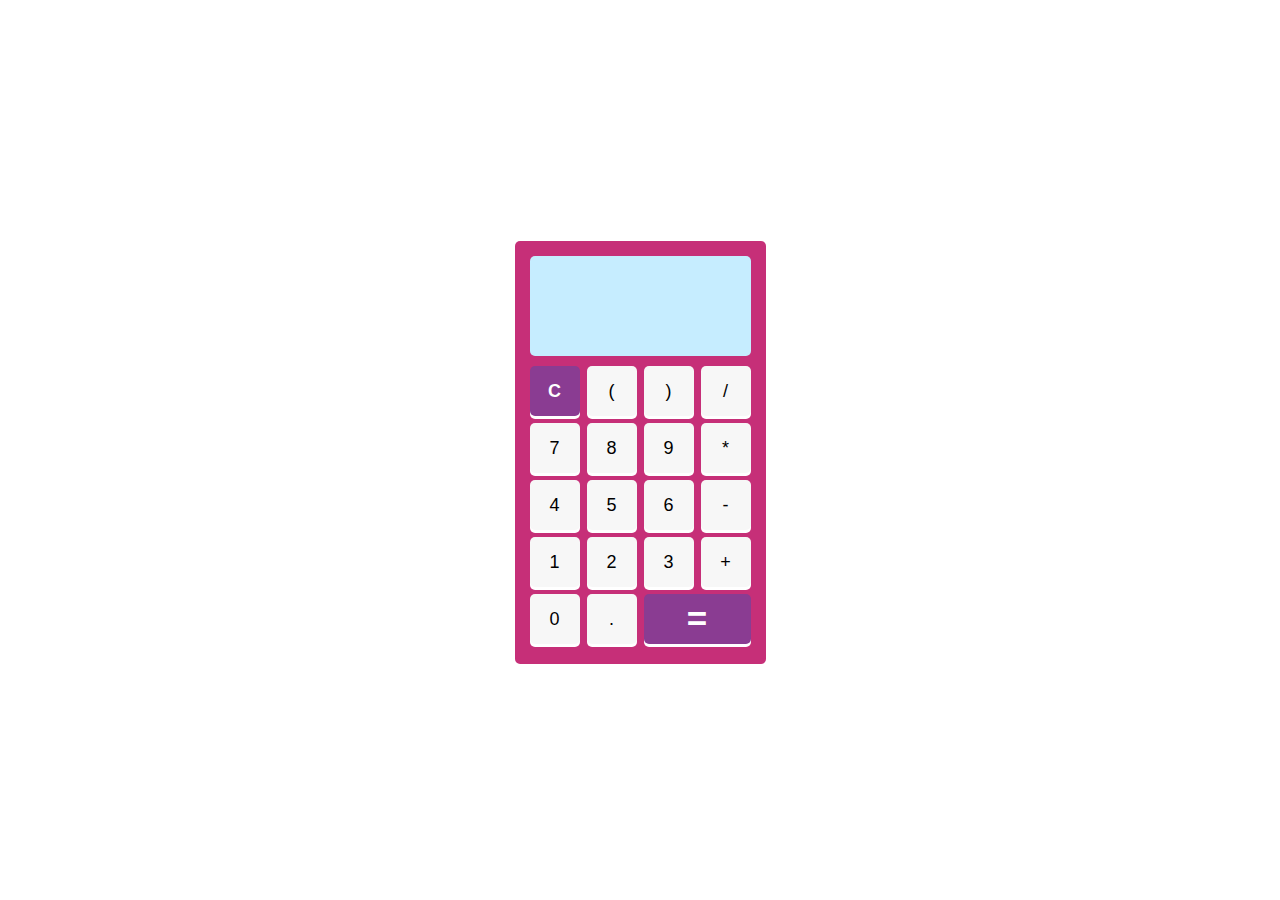
<file: CALCULATRICE/index.html>
<!DOCTYPE html>
<html lang="en">

<head>
    <meta charset="UTF-8">
    <meta name="viewport" content="width=device-width, initial-scale=1.0">
    <link rel="stylesheet" href="./style.css">
    <title>Calculatrice</title>
</head>

<body>
    <div class="calculatrice">
        <div class="ecran"></div>
        <div class="touches">
            <button data-key="8" class="bouton">C</button>
            <button data-key="53" class="bouton">(</button>
            <button data-key="219" class="bouton">)</button>
            <button data-key="111" class="bouton">/</button>
            <button data-key="103" class="bouton">7</button>
            <button data-key="104" class="bouton">8</button>
            <button data-key="105" class="bouton">9</button>
            <button data-key="106" class="bouton">*</button>
            <button data-key="100" class="bouton">4</button>
            <button data-key="101" class="bouton">5</button>
            <button data-key="102" class="bouton">6</button>
            <button data-key="109" class="bouton">-</button>
            <button data-key="97" class="bouton">1</button>
            <button data-key="98" class="bouton">2</button>
            <button data-key="99" class="bouton">3</button>
            <button data-key="107" class="bouton">+</button>
            <button data-key="96" class="bouton">0</button>
            <button data-key="110" class="bouton">.</button>
            <button data-key="13" class="bouton">=</button>
        </div>
    </div>
    <script src="script.js"></script>
</body>

</html>
</file>
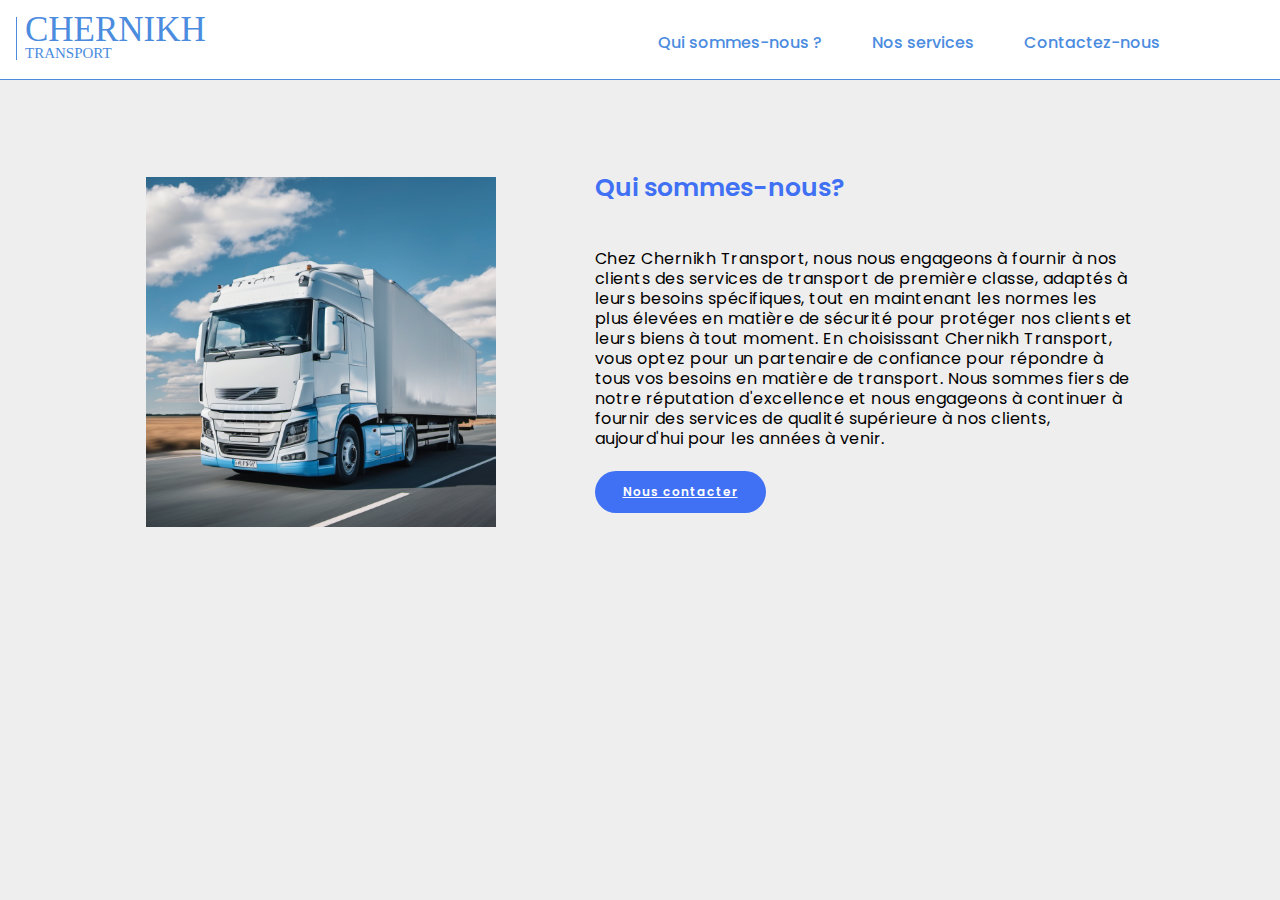
<file: CHERNIKH/index.html>
<!DOCTYPE html>
<html>
    <html lang="fr">
        <head>     
            <title>CHERNIKH</title>
            <!-- <meta http-equiv="X-UA-Compatible" content="IE=edge"> -->
            <meta name="viewport" content="width=device-width, initial-scale=1.0">
            <meta charset="utf-8">
            <link href="css/index.css" media="all" rel="stylesheet" type="text/css"/>
            <link href="css/style.css" media="all" rel="stylesheet" type="text/css"/>
            <link href="https://fonts.googleapis.com/css2?family=Poppins:ital,wght@0,100;0,200;0,300;0,400;0,500;0,600;0,700;0,800;0,900;1,100;1,200;1,300;1,400;1,500;1,600;1,700;1,800;1,900&display=swap" rel="stylesheet">
            <link rel="stylesheet" href="https://cdnjs.cloudflare.com/ajax/libs/font-awesome/6.5.1/css/all.min.css" integrity="sha512-DTOQO9RWCH3ppGqcWaEA1BIZOC6xxalwEsw9c2QQeAIftl+Vegovlnee1c9QX4TctnWMn13TZye+giMm8e2LwA==" crossorigin="anonymous" referrerpolicy="no-referrer" />
            <link rel="stylesheet" href="swiper-bundle.min.css">
        </head>
        <body>
            <header>        
                <div class="logo">
                    <div class="vertical-line"></div>
                    <div class="text_logo"> <p class="logo-heading">CHERNIKH</p>
                    <p class="logo-subheading">TRANSPORT</p></div>
                </div>
                <nav>
                    <ul>
                        <a href="index.html">Qui sommes-nous ?</a>
                        <a href="services.html">Nos services</a>
                        <a href="contact.html">Contactez-nous</a>  
                    </ul>
                    <div id="icons"></div>
                </nav>
            </header>

               <section class="about-us">
                <div class="about">
                    <img src="./camion.png"/>
                    <div class="text">
                    <h1>Qui sommes-nous?</h1>
                    <br>
                    <p class="text">
                        Chez Chernikh Transport, nous nous engageons à fournir à nos clients des services de transport de première classe, adaptés 
                        à leurs besoins spécifiques, tout en maintenant les normes les plus élevées en matière de sécurité pour protéger nos clients
                        et leurs biens à tout moment. En choisissant Chernikh Transport, vous optez pour un partenaire de confiance pour répondre 
                        à tous vos besoins en matière de transport. Nous sommes fiers de notre réputation d'excellence et nous engageons à continuer
                        à fournir des services de qualité supérieure à nos clients, aujourd'hui pour les années à venir.
                    </p>
                    <a href="contact.html" class="contact">Nous contacter</a>
                  </div>
                </div>
              </section>

            <script src="js/script.js"></script>
        </body>
        </html>
</file>
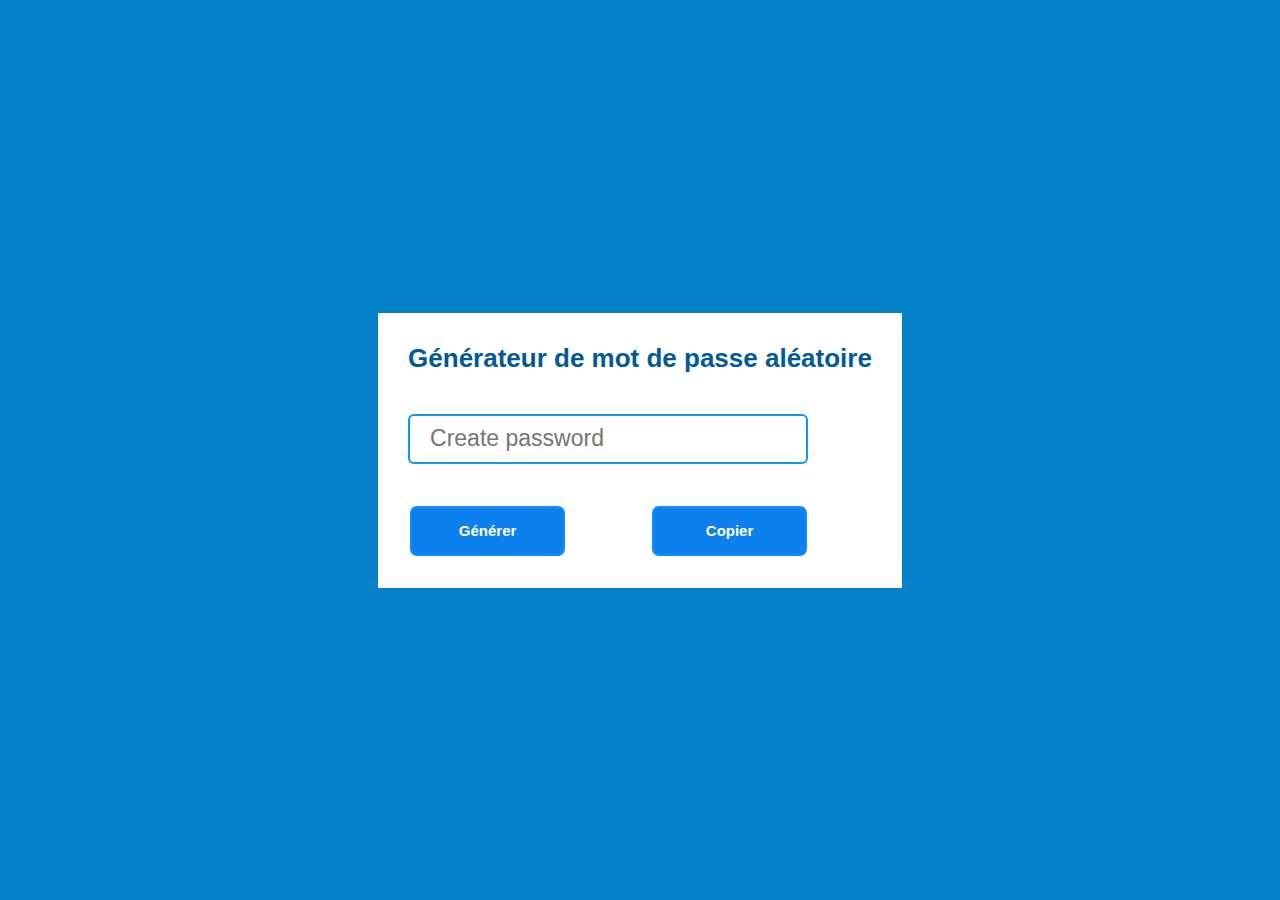
<file: random password.html>
<!DOCTYPE html>
<html lang="fr">

<head>
    <style>
        * {
            margin: 0;
            padding: 0;
            user-select: none;
            box-sizing: border-box;
        }

        body {
            background-color: #0581ca;
            justify-content: center;
            align-items: center;
            display: flex;
            min-height: 100vh;
        }

 .box{
   background-color: white;
   padding-top: 30px;
   padding: 30px;
 
 }
 .box h2{
   margin-bottom: 40px;
   text-align: center;
   font-size: 26px;
   color: #015a96;
   font-family: sans-serif;
 }

        input {
          padding: 20px;
            user-select: none;
            height: 50px;
            width: 400px;
            border-radius: 6px;
            border: none;
            border: 2px solid rgb(13, 152, 245);
            outline: none;
            font-size: 22px;
        }
        input::placeholder{
          font-size: 23px;
        } 
 
        #button {
            font-family: sans-serif;
            font-size: 15px;
   
            margin-top: 40px;
            border: 2px solid rgb(20, 139, 250);
            width: 155px;
            height: 50px;
            text-align: center;
            background-color: #0c81ee;
            display: flex;
            color: rgb(255, 255, 255);
            justify-content: center;
            align-items: center;
            cursor: pointer;
            border-radius: 7px;
     
         
        }
 .btn2{
   margin-left: 85px
 }

        #button:hover {
            color: white;
            background-color: black;
        }
 
    </style>
	
    <meta charset="UTF-8">
    <meta name="viewport" content="width=device-width, initial-scale=1.0">
    <title>Générateur de mot de passe</title>
</head>

<body>
    <div class="body">
    
 <div class="box">
     <h2>Générateur de mot de passe aléatoire</h2>
        <input type="text" name="" placeholder="Create password" id="password" readonly>
        
 
        <table>
          <th><div id="button" class="btn1"onclick="genPassword()">Générer</div></th>
          <th><a  id="button" class="btn2" onclick="copyPassword()">Copier</a></th>
        </table>
    </div>
    </div>
</body>
<script>
    var password=document.getElementById("password");
    function genPassword() {
        var chars = "0123456789abcdefghijklmnopqrstuvwxyz!@#$%^&*()ABCDEFGHIJKLMNOPQRSTUVWXYZ";
        var passwordLength = 12;
        var password = "";
        for (var i = 0; i <= passwordLength; i++) {
            var randomNumber = Math.floor(Math.random() * chars.length);
            password += chars.substring(randomNumber, randomNumber +1);
        }
        document.getElementById("password").value = password;

    }
    function copyPassword() {
  var copyText = document.getElementById("password");
  copyText.select();
  copyText.setSelectionRange(0, 999);
  document.execCommand("copy");
  
}

</script>

</html>
</file>
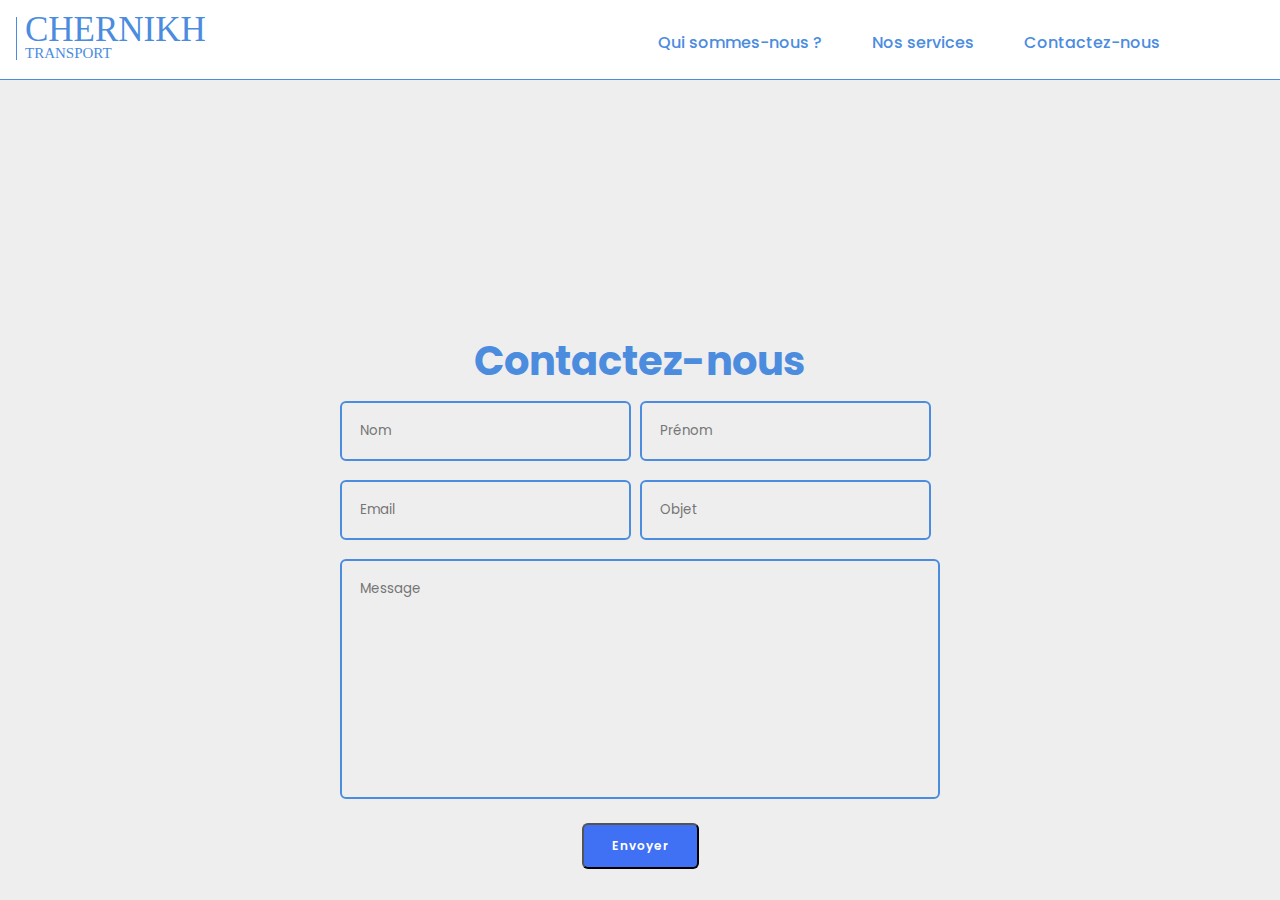
<file: CHERNIKH/contact.html>
<!DOCTYPE html>
<html>
    <html lang="fr">
    <head>        
        <title>Contact</title>
        <meta name="viewport" content="width=device-width, initial-scale=1.0">
        <meta charset="utf-8">
        <link href="css/contact.css" media="all" rel="stylesheet" type="text/css"/>
        <link href="css/style.css" media="all" rel="stylesheet" type="text/css"/>
    </head>
    <header>        
        <div class="logo">
            <div class="vertical-line"></div>
            <div class="text_logo"> <p class="logo-heading">CHERNIKH</p>
            <p class="logo-subheading">TRANSPORT</p></div>
        </div>
        <nav>
            <ul>
                <a href="index.html">Qui sommes-nous ?</a>
                <a href="services.html">Nos services</a>
                <a href="contact.html">Contactez-nous</a>  
            </ul>
            <div id="icons"></div>
        </nav>
    </header>

    <body>
        <section class="contact">
            <h2>Contactez-nous</h2>
            <form action="#">
                <div class="form-group">
                <div class="input-box">
                    <div class="input-field field">
                        <input type="text" placeholder="Nom" id="nom" class="item" autocomplete="off">
                    </div>
                </div>
                <div class="input-box">
                    <div class="input-field field">
                        <input type="text" placeholder="Prénom" id="prenom" class="item" autocomplete="off">
                    </div>
                </div>
                </div>
                <div class="form-group">
                <div class="input-box">
                    <div class="input-field field">
                        <input type="email" placeholder="Email" id="email" class="item" autocomplete="off">
                    </div>
                </div>
                <div class="input-box">
                    <div class="input-field field">
                        <input type="text" placeholder="Objet" id="objet" class="item" autocomplete="off">
                    </div>
                </div>
                </div>
                <div class="textarea-field field">
                    <textarea name="" id="message" cols="30" rows="10" placeholder="Message" class="item" autocomplete="off"></textarea>
                </div>

                <button type="submit">Envoyer</button>
            </form>
        </section>


        <script src="https://smtpjs.com/v3/smtp.js"></script>
        <script src="js/script.js"></script>
    </body>
</html>
</file>
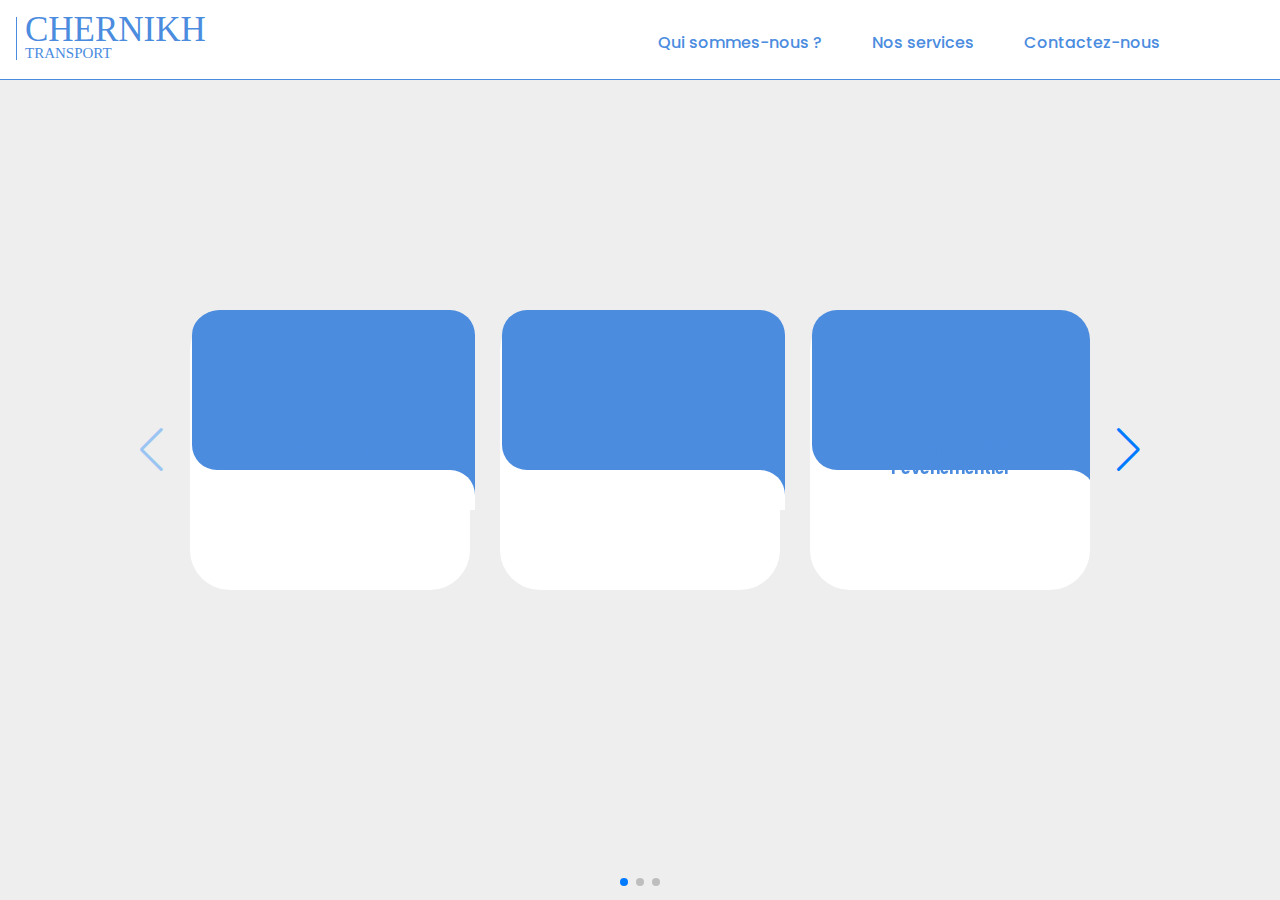
<file: CHERNIKH/services.html>
<!DOCTYPE html>
<html>
    <html lang="fr">
        <head>     
            <title>CHERNIKH</title>
            <!-- <meta http-equiv="X-UA-Compatible" content="IE=edge"> -->
            <meta name="viewport" content="width=device-width, initial-scale=1.0">
            <meta charset="utf-8">
            <link href="css/style.css" media="all" rel="stylesheet" type="text/css"/>
            <link href="https://fonts.googleapis.com/css2?family=Poppins:ital,wght@0,100;0,200;0,300;0,400;0,500;0,600;0,700;0,800;0,900;1,100;1,200;1,300;1,400;1,500;1,600;1,700;1,800;1,900&display=swap" rel="stylesheet">
            <link rel="preconnect" href="https://fonts.gstatic.com" crossorigin>
            <link rel="stylesheet" href="https://cdnjs.cloudflare.com/ajax/libs/font-awesome/6.5.1/css/all.min.css" integrity="sha512-DTOQO9RWCH3ppGqcWaEA1BIZOC6xxalwEsw9c2QQeAIftl+Vegovlnee1c9QX4TctnWMn13TZye+giMm8e2LwA==" crossorigin="anonymous" referrerpolicy="no-referrer" />
            <link rel="stylesheet" href="swiper-bundle.min.css">
        </head>
            <header>        
                <div class="logo">
                    <div class="vertical-line"></div>
                    <div class="text_logo"> <p class="logo-heading">CHERNIKH</p>
                    <p class="logo-subheading">TRANSPORT</p></div>
                </div>
                <nav>
                    <ul>
                        <a href="index.html">Qui sommes-nous ?</a>
                        <a href="services.html">Nos services</a>
                        <a href="contact.html">Contactez-nous</a>  
                    </ul>
                    <div id="icons"></div>
                </nav>
            </header>

  <!-- Demo styles -->
  <style>
    html,
    body {
      position: relative;
      height: 100%;
    }

    body {
      background: #eee;
      font-family: Helvetica Neue, Helvetica, Arial, sans-serif;
      font-size: 14px;
      color: #000;
      margin: 0;
      padding: 0;
    }

    .swiper {
      width: 900px;
      height: 280px;
      border-radius: 30px;
    }

    .swiper-slide {
      text-align: center;
      font-size: 18px;
      background: #fff;
      border-radius: 40px;
      display: flex;
      justify-content: center;
      align-items: center;
    }
    .slide-content{
    margin: 0 40px ;
    }
 .image-content,
.card-content{
    display: flex;
    flex-direction: column;
    align-items: center;
    padding: 10px 14px;
}
.image-content{
    position: relative;
    row-gap: 5px;
    padding: 25px 0;
} 

 .card-image{
    position: relative;
    height: 150px;
    width: 150px;
    padding: 3px;
} .overlay{
    position: absolute;
    margin-left: -42%;
    margin-top: -27%;
    left: 0;
    top: 0;
    height: 160px;
    width: 283px;
    background-color: #4b8cdf;
    border-radius: 25px 25px 0 25px;
}
.overlay::before,.overlay::after{
    content: '';
    position: absolute;
    margin-bottom: 7%;
    right: 0;
    bottom: -60px;
    height: 40px;
    width: 40px;
    background-color: #4b8cdf ;
}
.overlay::after{
    border-radius: 0 25px 0 0;
    background-color: #fff;
}

h5{
  color: #4b8cdf;
  margin-top: 40%;
  /* white-space : nowrap; */
  text-align: center;
}
.card-image #card-img{
    display: inline-flex;
    justify-content: center;
    align-items: center;
} 
.swiper-button-next {
    margin-right: 10%; /* Ajoutez la marge souhaitée */
}
.swiper-button-prev {
    margin-left: 10%; /* Ajoutez la marge souhaitée */
}
  </style>

<body>
  <!-- Swiper -->
  <div class="swiper mySwiper">
    <div class="swiper-wrapper">
      <div class="swiper-slide">

        <div class="slide-content">
          <div class="card-wrapper swiper-wrapper">
                  <div class="image-content">
                    <span class="overlay"></span>
                      <div class="card-image">
                        <i class="fa-solid fa-truck-fast" style="color: #fff;  font-size: 3rem;"></i>
                        <h5>Transport urgent</h5>
                      </div>
                    </div>
            </div>
          </div>

      </div>
      <div class="swiper-slide">
        
        <div class="slide-content">
          <div class="card-wrapper swiper-wrapper">
                  <div class="image-content">
                    <span class="overlay"></span>
                      <div class="card-image">
                        <i class="fa-solid fa-bus" style="color: #fff;  font-size: 3rem;"></i>
                        <h5>Navettes</h5>
                      </div>
                    </div>
            </div>
          </div>
 
      </div>
      <div class="swiper-slide">

        <div class="slide-content">
          <div class="card-wrapper swiper-wrapper">
                  <div class="image-content">
                    <span class="overlay"></span>
                      <div class="card-image">
                        <i class="fa-regular fa-calendar" style="color: #fff;  font-size: 3rem;"></i>
                        <h5>Transport lié à l’événementiel</h5>
                      </div>
                    </div>
            </div>
          </div>

      </div>
      <div class="swiper-slide">
        
        <div class="slide-content">
          <div class="card-wrapper swiper-wrapper">
                  <div class="image-content">
                    <span class="overlay"></span>
                      <div class="card-image">
                        <i class="fa-solid fa-map-location-dot" style="color: #fff;  font-size: 3rem;"></i>
                        <h5>Distribution à l'échelle régionale et nationale</h5>
                      </div>
                    </div>
            </div>
          </div>

      </div>
      <div class="swiper-slide">
        
        <div class="slide-content">
          <div class="card-wrapper swiper-wrapper">
                  <div class="image-content">
                    <span class="overlay"></span>
                      <div class="card-image">
                        <i class="fa-solid fa-pallet" style="color: #fff;  font-size: 3rem;"></i>
                        <h5>Fret palettisé</h5>
                      </div>
                    </div>
            </div>
          </div>

      </div>
      <!-- <div class="swiper-slide">Slide 7</div>
      <div class="swiper-slide">Slide 8</div>
      <div class="swiper-slide">Slide 9</div> -->
    </div>
   </div>
   <div class="swiper-button-next"></div>
    <div class="swiper-button-prev"></div>
    <div class="swiper-pagination"></div>
  <!-- Swiper JS -->
  <script src="https://cdn.jsdelivr.net/npm/swiper@11/swiper-bundle.min.js"></script>

  <!-- Initialize Swiper -->
  <script>
    var swiper = new Swiper(".mySwiper", {
      slidesPerView: 3,
      spaceBetween: 30,
      keyboard: {
        enabled: true,
      },
      pagination: {
        el: ".swiper-pagination",
        clickable: true,
      },
      navigation: {
        nextEl: ".swiper-button-next",
        prevEl: ".swiper-button-prev",
      },
    });
  </script>
</body>

</html>
</file>
<file: CALCULATRICE/style.css>
* {
  padding: 0;
  margin: 0;
  box-sizing: border-box;
}

body {
  max-width: 100vw;
  height: 100vh;
  display: flex;
  justify-content: center;
  align-items: center;
  font-family: sans-serif;
}

.calculatrice {
  background-color: #c62f78;
  display: flex;
  flex-direction: column;
  padding: 15px;
  border-radius: 5px;
  box-shadow: 0 5px #c62f78;
}

.ecran {
  width: 100%;
  height: 100px;
  background-color: rgb(198, 237, 255);
  margin-bottom: 10px;
  border-radius: 5px;
  display: flex;
  justify-content: flex-end;
  align-items: flex-end;
  padding: 5px;
  font-size: 25px;
}

.touches {
  display: grid;
  grid-template-columns: repeat(4, 50px);
  grid-template-rows: repeat(5, 50px);
  grid-gap: 7px;
}

button {
  border: none;
  outline: none;
  border-radius: 5px;
  background-color: #f7f7f7;
  box-shadow: 0 3px #ffffff;
  font-size: 18px;
}

button:active {
  box-shadow: 0 1px #ffffff;
  transform: translateY(2px);
}

button[data-key="8"] {
  background-color: #8a3c92;
  font-weight: bold;
  color: white;
}

button[data-key="13"] {
  grid-column: span 2;
  background-color: #8a3c92;
  font-weight: bold;
  color: white;
  font-size: 35px;
}
</file>
<file: CHERNIKH/css/index.css>
@import url('https://fonts.googleapis.com/css2?family=Poppins:ital,wght@0,100;0,200;0,300;0,400;0,500;0,600;0,700;0,800;0,900;1,100;1,200;1,300;1,400;1,500;1,600;1,700;1,800;1,900&display=swap');
*{
  margin: 0;
  padding: 0;
  box-sizing: border-box;
  font-family: 'Arial', sans-serif;
}
.about-us{
  height: 100vh;
  width: 100%;
  padding: 90px 0;
  background: #eee;
}
img{
  height: auto;
  width:  350px;
  margin-top: 8%;
}
.about{
    width: 1130px;
    max-width: 85%;
    margin: 0 auto;
    display: flex;
    align-items: center;
    justify-content: space-around;
}
.text{
  width: 540px;
}
.text h1{
    margin-top: 12%;
    padding-top: -10%;
    font-size: 25px;
    font-weight: 600;
    margin-bottom: 4%;
    color: #4070f4;
}

.text p{
  font-size: 16px; 
  line-height: 20px;
  letter-spacing: 0.5px;
  margin-bottom: 4%;
}
.contact{
    display: inline-block;
    padding: 12px 28px;
    background: #4070f4;
    color: white;
    border-radius: 40px;
    font-size: 12px;
    letter-spacing: 1px;
    font-weight: 600;
}
.contact:hover{
  background: #000;
  border: 1px solid #4070f4;
}
</file>
<file: CHERNIKH/css/style.css>
@import url('https://fonts.googleapis.com/css2?family=Poppins:ital,wght@0,100;0,200;0,300;0,400;0,500;0,600;0,700;0,800;0,900;1,100;1,200;1,300;1,400;1,500;1,600;1,700;1,800;1,900&display=swap');

*{
    margin: 0;
    padding: 0;
    box-sizing: border-box;  
    font-family: "Poppins", sans-serif;
    list-style: none;
    }

    html,
    body {
      position: relative;
      height: 100%;
    }
    body {
        background: #eee;
        font-size: 14px;
        color: #000;
        margin: 0;
        padding: 0;
      }

body{
    min-height: 100vh;
    display: flex;
    align-items: center;
    justify-content: center;
}

header{
    position: fixed;
    top: 0;
    left: 0;
    width: 100%;
    background-color: #fff;
    z-index: 999;
}

/* PARTIE NAVBAR */

nav{
    overflow: hidden;
    position: fixed;
    top: 0;
    width: 100%;
    height: 80px;
    font-size: calc(0.5rem + 1.5vw); 
    background-color: #fff;
    border-bottom: 1.5px solid #4b8cdf ;
}

nav ul{
    display: flex;
    justify-content: space-between;
    align-items: center;
    justify-content: flex-end;
    margin-top: 20px;
    padding-right: 7%;
}

nav a{
    text-decoration: none;
    color: #4b8cdf;
    font-size: 1rem;
    margin-left: 3rem;
    font-weight: 500;
    transition: 0.3s ease;
    margin: 10px 30px 10px 20px;
}

nav a:hover,nav a.active{
    color:#35b1e4;
    /* border-bottom: 1px solid ; */
}

/* PARTIE LOGO */

.logo{
    display: flex;
    padding: 10px;
    position: fixed;
    z-index: 1000;
}

.logo-heading, .logo-subheading {
    position: fixed;
    flex-direction: column;
    text-align: right;
    /* padding-left: 30px; */
}


.logo-heading {
    font-family: "Cinzel", serif;
    font-weight: normal;
    font-size: 35px;
    margin-top: 0px;
    color: #4b8cdf;
    margin-left: 15px;
}

.logo-subheading {
    margin-top: 30px;
    font-family: "Cinzel", serif;
    font-weight: lighter;
    font-size: 15px;
    color: #4b8cdf;
    margin-left: 15px;
    margin-top: 35px;
}

.vertical-line {
    position: fixed;
    border-right: 1.5px solid #4b8cdf;
    height: 43px;
    margin-left: 6px; 
    margin-bottom: 0;
    margin-top: 7px; 
}

/* PARTIE MENU BURGER */

#icons{
    cursor: pointer;
    display: none;
    padding-right: 20px;
    color:#1E135E;
}

@media (max-width: 880px){
    #icons {
        display: block;
        margin-left: 600px;
        margin-top: 25px;
    }
    #icons:before{
        content: "\2630";
        color: #1E135E;
    }
    .active #icons:before{
        content: "\2716";
        color: #1E135E;
    }
    nav ul{
        position: fixed;
        left: -100%;
        top: 20%;
        flex-direction: column;
        width: 100%;
        text-align: center;
        transition: 0.25s;
        z-index: 1;
        background: linear-gradient(135deg,rgba(255,255,255,0.1),rgba(255,255,255,0));
        backdrop-filter: blur(10px);
        -webkit-backdrop-filter: blur(10px);
    }
    
    nav li:hover {
        background: rgb(157, 217, 240);
      }
    nav.active  ul{
        left: 0;
    }                  
}
</file>
<file: CHERNIKH/css/contact.css>
*{
  margin: 0;
  padding: 0;
  box-sizing: border-box;
  font-family: 'Poppins', sans-serif;
}

body{
  display: flex;
  justify-content: center;
  align-items: center;
  min-height: 100vh;
  background: #eee;
}

.contact h2{
  margin-top: 50%;
  font-size: 40px;
  color: #4b8cdf;
  text-align: center;
  margin-bottom: 10px;
}

.contact form{
  width: 600px;
  text-align: center;
}

form .input-box {
  display: flex;
  justify-content: space-between;
}
.input-box .input-field{
  width: 48.5%;
}

.input-box{
  flex: 1;
  display: flex;
  flex-wrap: wrap;
  align-content: center;
  margin-right: -300px;
}


.field .item{
  width: 100%;
  padding: 18px;
  background: transparent;
  border: 2px solid #4b8cdf;
  outline:none;
  border-radius: 6px;
  margin-bottom: 3%;
}

.form-group {
  display: flex;
  flex-direction: row;
  align-items: center; /* Pour aligner verticalement les éléments */
  margin-bottom: 10px; /* Espace entre chaque paire d'éléments */
}

textarea{
  resize: none;
}

button{
  display: inline-block;
  padding: 12px 28px;
  background: #4070f4;
  color: white;
  border-radius: 6px;
  font-size: 12px;
  letter-spacing: 1px;
  font-weight: 600;
}
</file>
